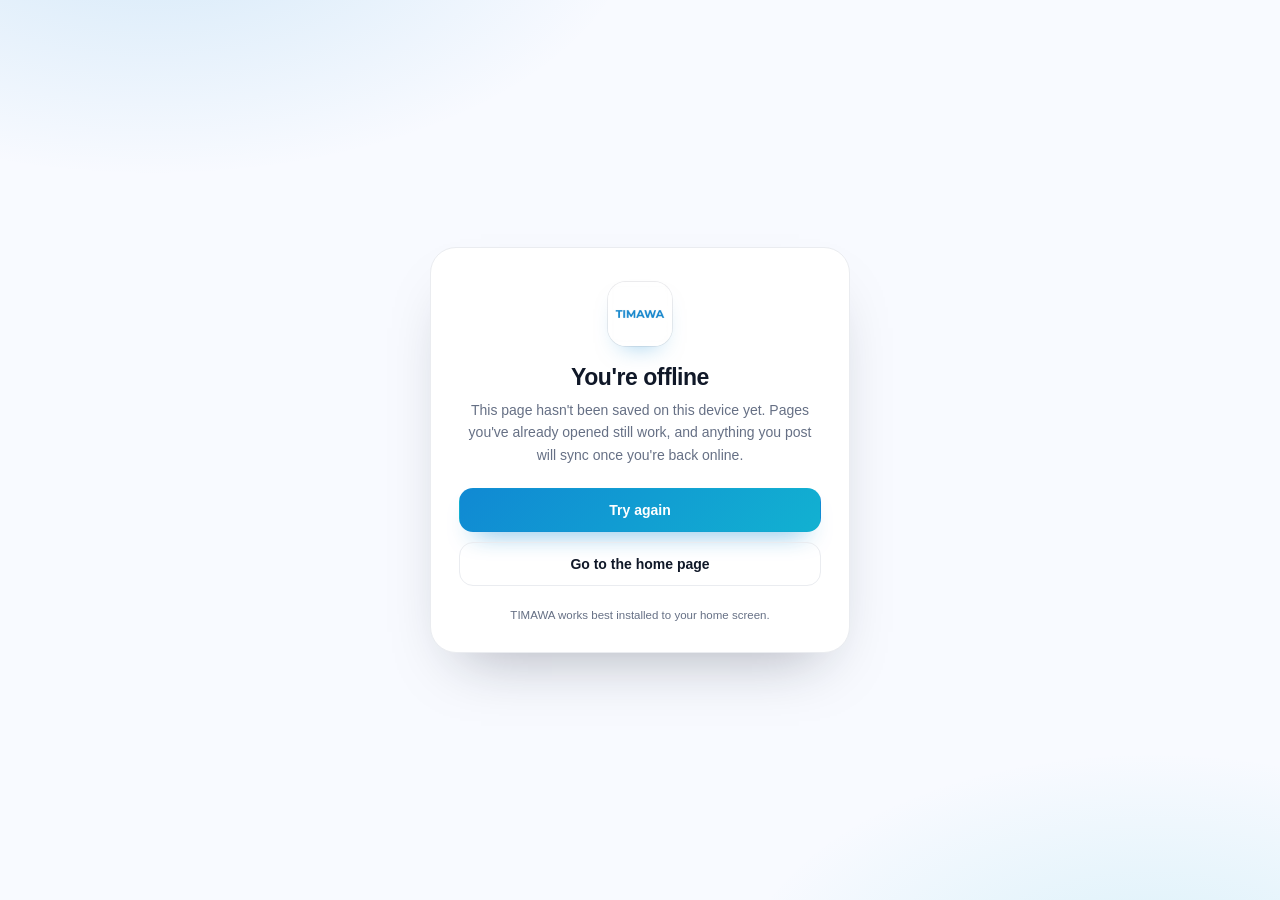
<file: offline.html>
<!DOCTYPE html>
<html lang="en">
<!-- ═══ TIMAWA page header ═══ -->
<!--
  TIMAWA — offline fallback
  ============================================================================
  Shown by sw.js when a member opens a page that was never cached while the
  device is offline. Deliberately dependency-free: inline CSS, one precached
  icon, no external requests — it has to render with no network at all.

  Shared by every page
    theme.css / theme.js   theme system (26 presets) — loads before first paint
    mobile-nav.*           slide-in burger drawer for screens <= 768px
    pwa.js / pwa.css       service worker, install banner, push subscriptions
    idle-logout.js         signs the member out after inactivity
    visit-tracker.js       one Firestore write per session (lastVisit)

  Firebase: compat v9, project `timawa2`, default app (auth + firestore).
-->

<head>
    <meta charset="UTF-8" />
    <meta name="viewport" content="width=device-width, initial-scale=1.0, viewport-fit=cover" />
    <meta name="theme-color" content="#1089d3" />
    <title>TIMAWA — Offline</title>
    <link rel="manifest" href="manifest.json" />
    <meta name="mobile-web-app-capable" content="yes" />
    <meta name="apple-mobile-web-app-capable" content="yes" />
    <meta name="apple-mobile-web-app-title" content="TIMAWA" />
    <meta name="apple-mobile-web-app-status-bar-style" content="default" />
    <link rel="apple-touch-icon" href="icons/apple-touch-icon-180.png" />
    <link rel="icon" type="image/png" sizes="32x32" href="icons/favicon-32.png" />
    <style>
        :root {
            --brand: #1089d3;
            --brand-2: #12b1d1;
            --ink: #101828;
            --muted: #667085;
            --bg: #f8faff;
            --card: #ffffff;
            --line: #eaecf0;
        }

        @media (prefers-color-scheme: dark) {
            :root {
                --ink: #eef2f7;
                --muted: #98a2b3;
                --bg: #0b1220;
                --card: #131c2b;
                --line: #23304a;
            }
        }

        * { box-sizing: border-box; }

        body {
            margin: 0;
            min-height: 100vh;
            min-height: 100dvh;
            display: flex;
            align-items: center;
            justify-content: center;
            padding: 24px;   /* fallback for browsers without env() */
            padding: calc(24px + env(safe-area-inset-top, 0px))
                     calc(24px + env(safe-area-inset-right, 0px))
                     calc(24px + env(safe-area-inset-bottom, 0px))
                     calc(24px + env(safe-area-inset-left, 0px));
            font-family: -apple-system, BlinkMacSystemFont, 'Segoe UI', Roboto, Oxygen, Ubuntu, sans-serif;
            background:
                radial-gradient(700px 380px at 12% -10%, color-mix(in srgb, var(--brand) 16%, transparent), transparent 70%),
                radial-gradient(600px 340px at 90% 110%, color-mix(in srgb, var(--brand-2) 14%, transparent), transparent 70%),
                var(--bg);
            color: var(--ink);
        }

        .card {
            width: min(420px, 100%);
            background: var(--card);
            border: 1px solid var(--line);
            border-radius: 26px;
            padding: 34px 28px 28px;
            text-align: center;
            box-shadow: 0 30px 60px -30px rgba(16, 24, 40, 0.35);
        }

        .mark {
            width: 64px;
            height: 64px;
            border-radius: 18px;
            overflow: hidden;
            margin: 0 auto 18px;
            background: #fff;
            box-shadow: 0 0 0 1px rgba(16, 24, 40, 0.08), 0 12px 24px -14px rgba(16, 137, 211, 0.5);
        }

        .mark img { width: 100%; height: 100%; object-fit: cover; display: block; }

        h1 {
            margin: 0 0 8px;
            font-size: 23px;
            letter-spacing: -0.02em;
        }

        p {
            margin: 0 0 22px;
            font-size: 14px;
            line-height: 1.6;
            color: var(--muted);
        }

        .actions {
            display: flex;
            flex-direction: column;
            gap: 10px;
        }

        button, a.button {
            display: inline-flex;
            align-items: center;
            justify-content: center;
            gap: 8px;
            width: 100%;
            padding: 13px 18px;
            border-radius: 14px;
            font: inherit;
            font-size: 14px;
            font-weight: 700;
            text-decoration: none;
            cursor: pointer;
            border: 1px solid transparent;
        }

        button {
            color: #fff;
            background: linear-gradient(135deg, var(--brand) 0%, var(--brand-2) 100%);
            box-shadow: 0 14px 26px -16px rgba(16, 137, 211, 0.9);
        }

        a.button {
            color: var(--ink);
            background: transparent;
            border-color: var(--line);
        }

        .hint {
            margin: 20px 0 0;
            font-size: 11.5px;
            color: var(--muted);
        }
    </style>
</head>
<body>
    <main class="card">
        <div class="mark"><img src="icons/icon-192.png" alt="TIMAWA" /></div>
        <h1>You're offline</h1>
        <p>
            This page hasn't been saved on this device yet. Pages you've already opened still
            work, and anything you post will sync once you're back online.
        </p>
        <div class="actions">
            <button type="button" onclick="location.reload()">Try again</button>
            <a class="button" href="index.html">Go to the home page</a>
        </div>
        <p class="hint">TIMAWA works best installed to your home screen.</p>
    </main>
</body>
</html>
</file>
